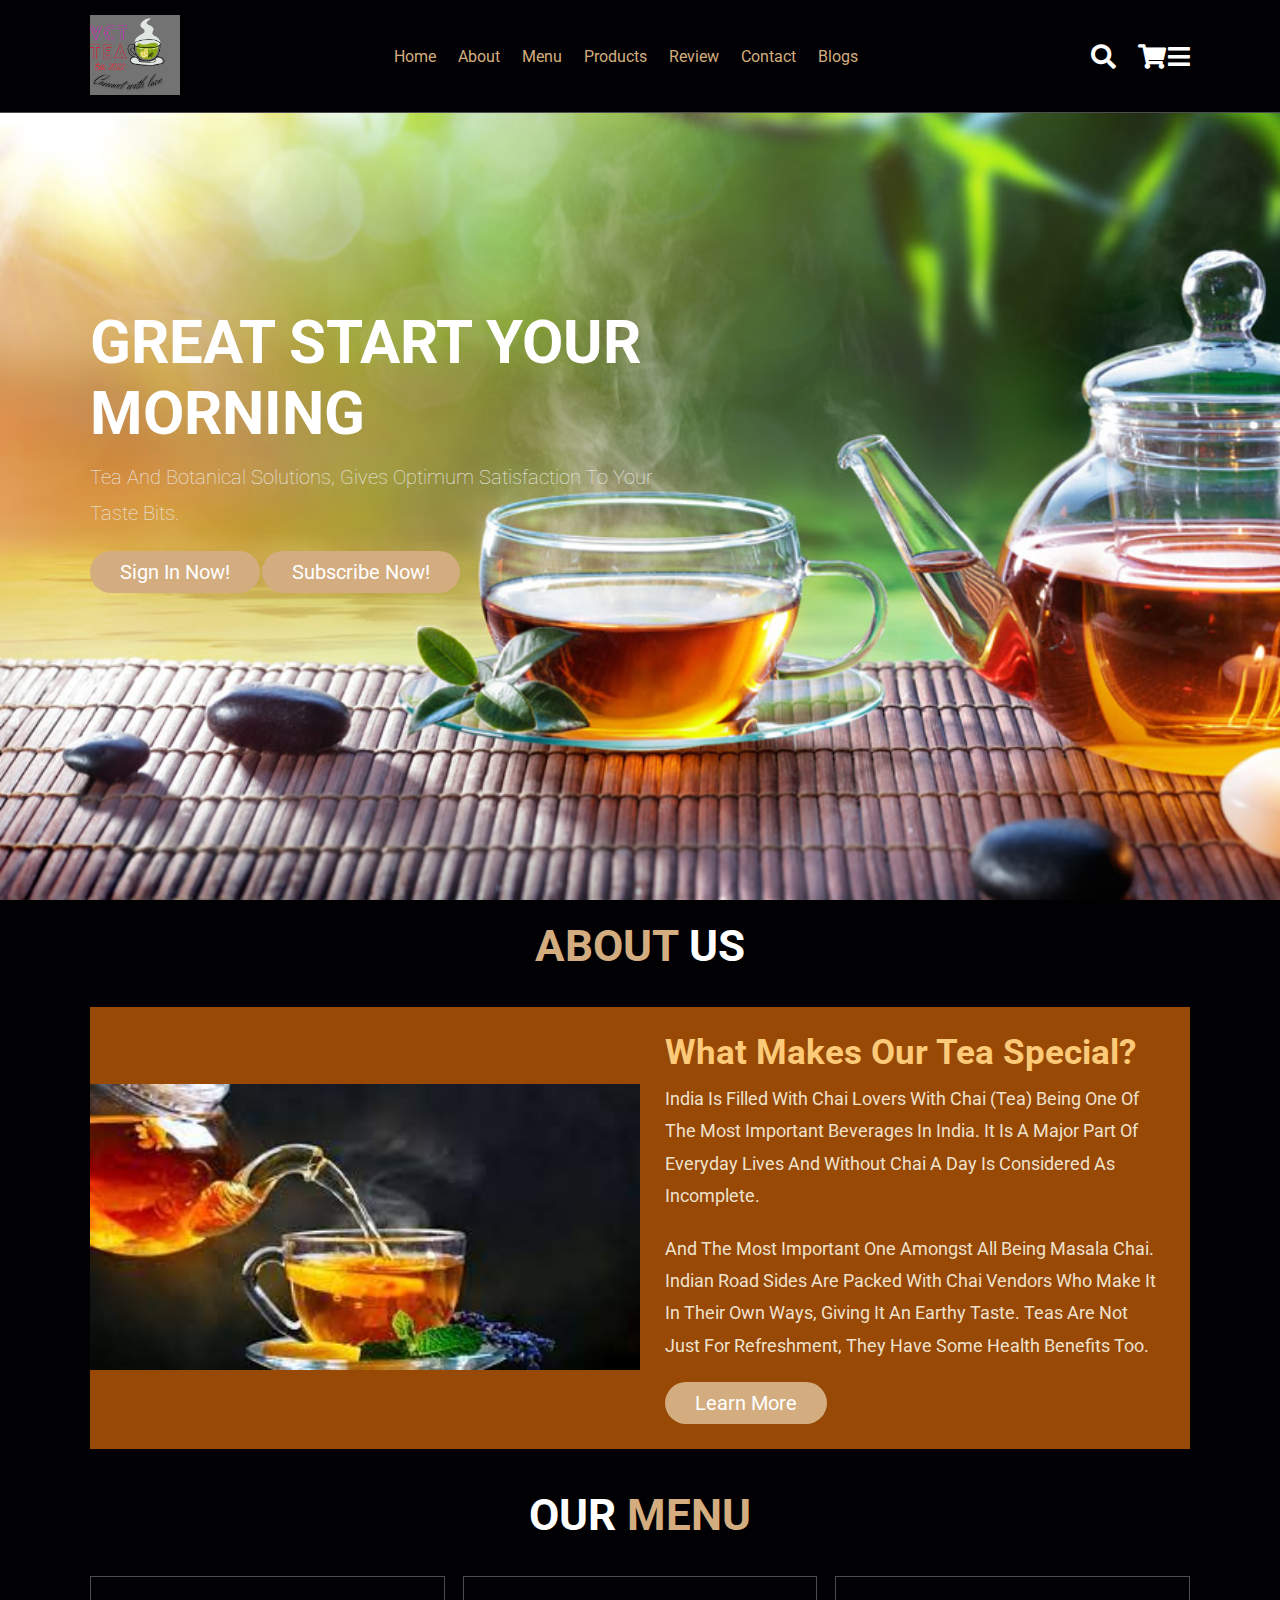
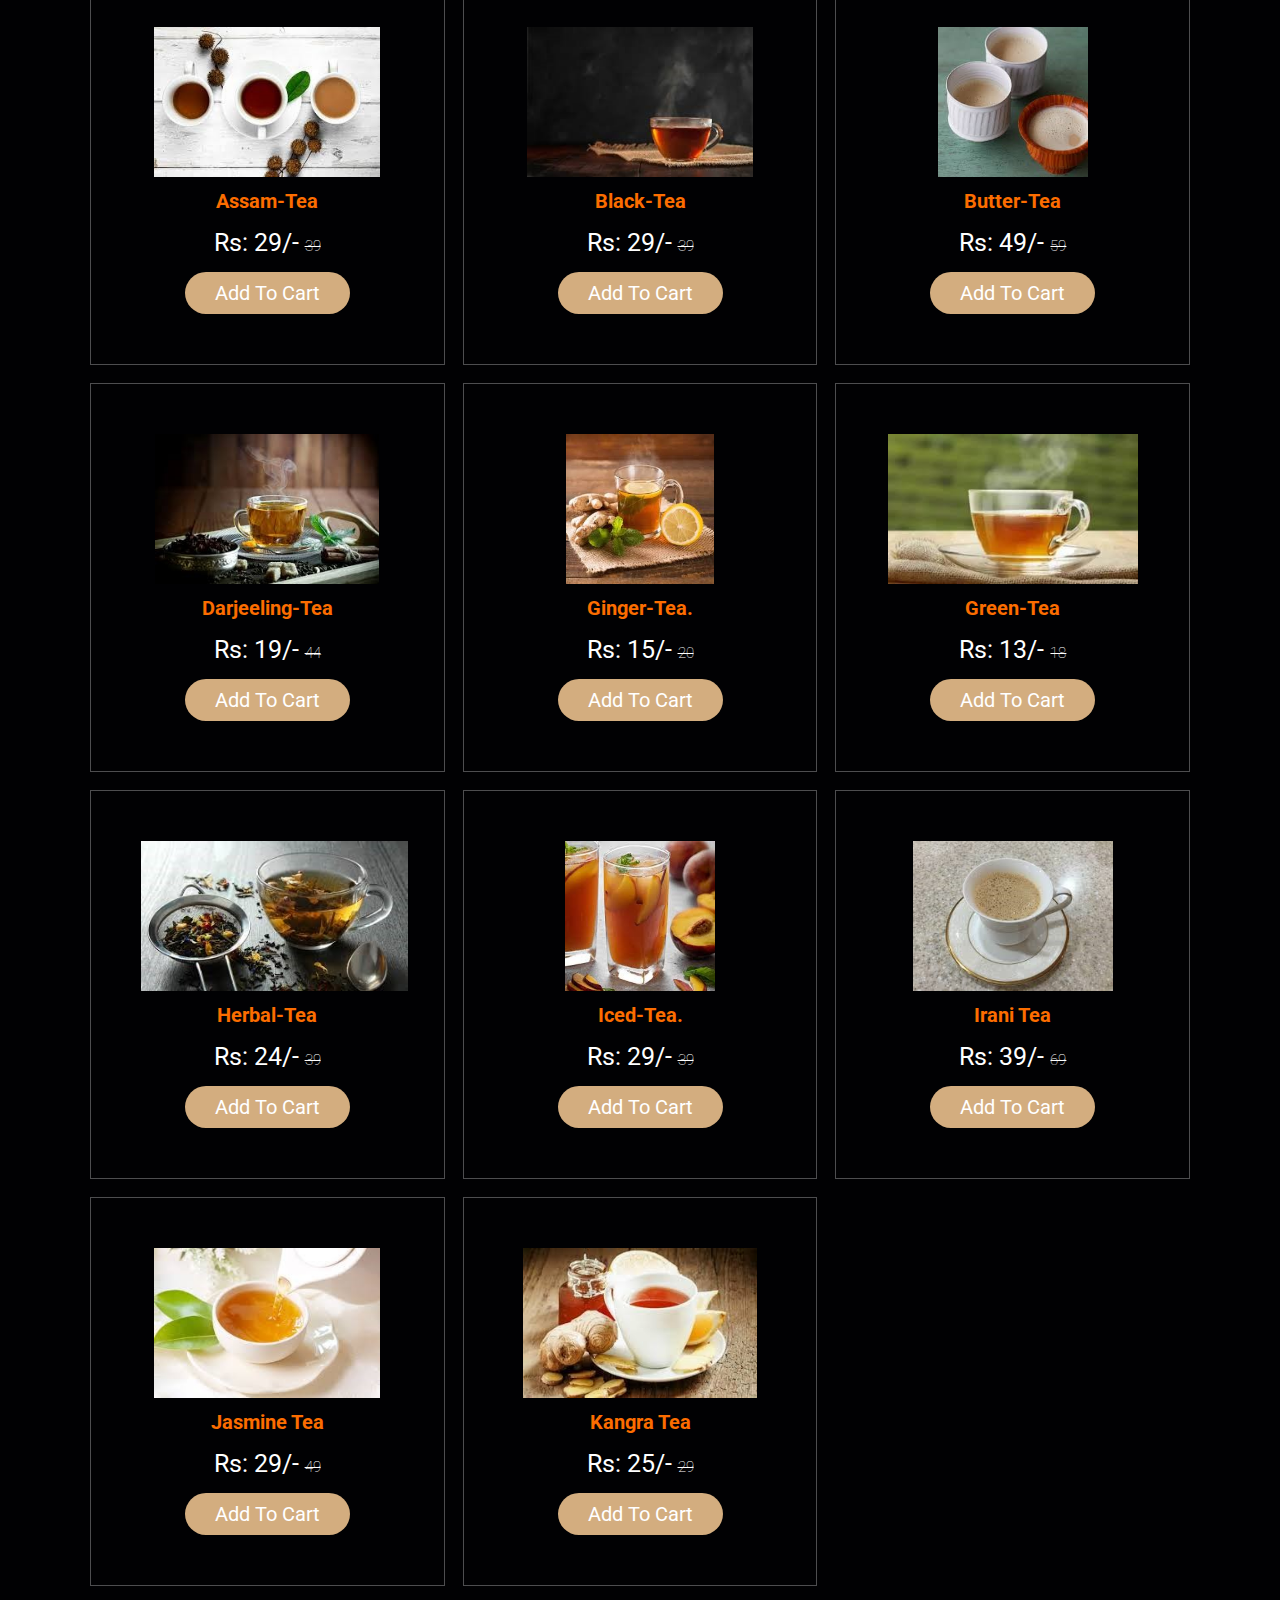
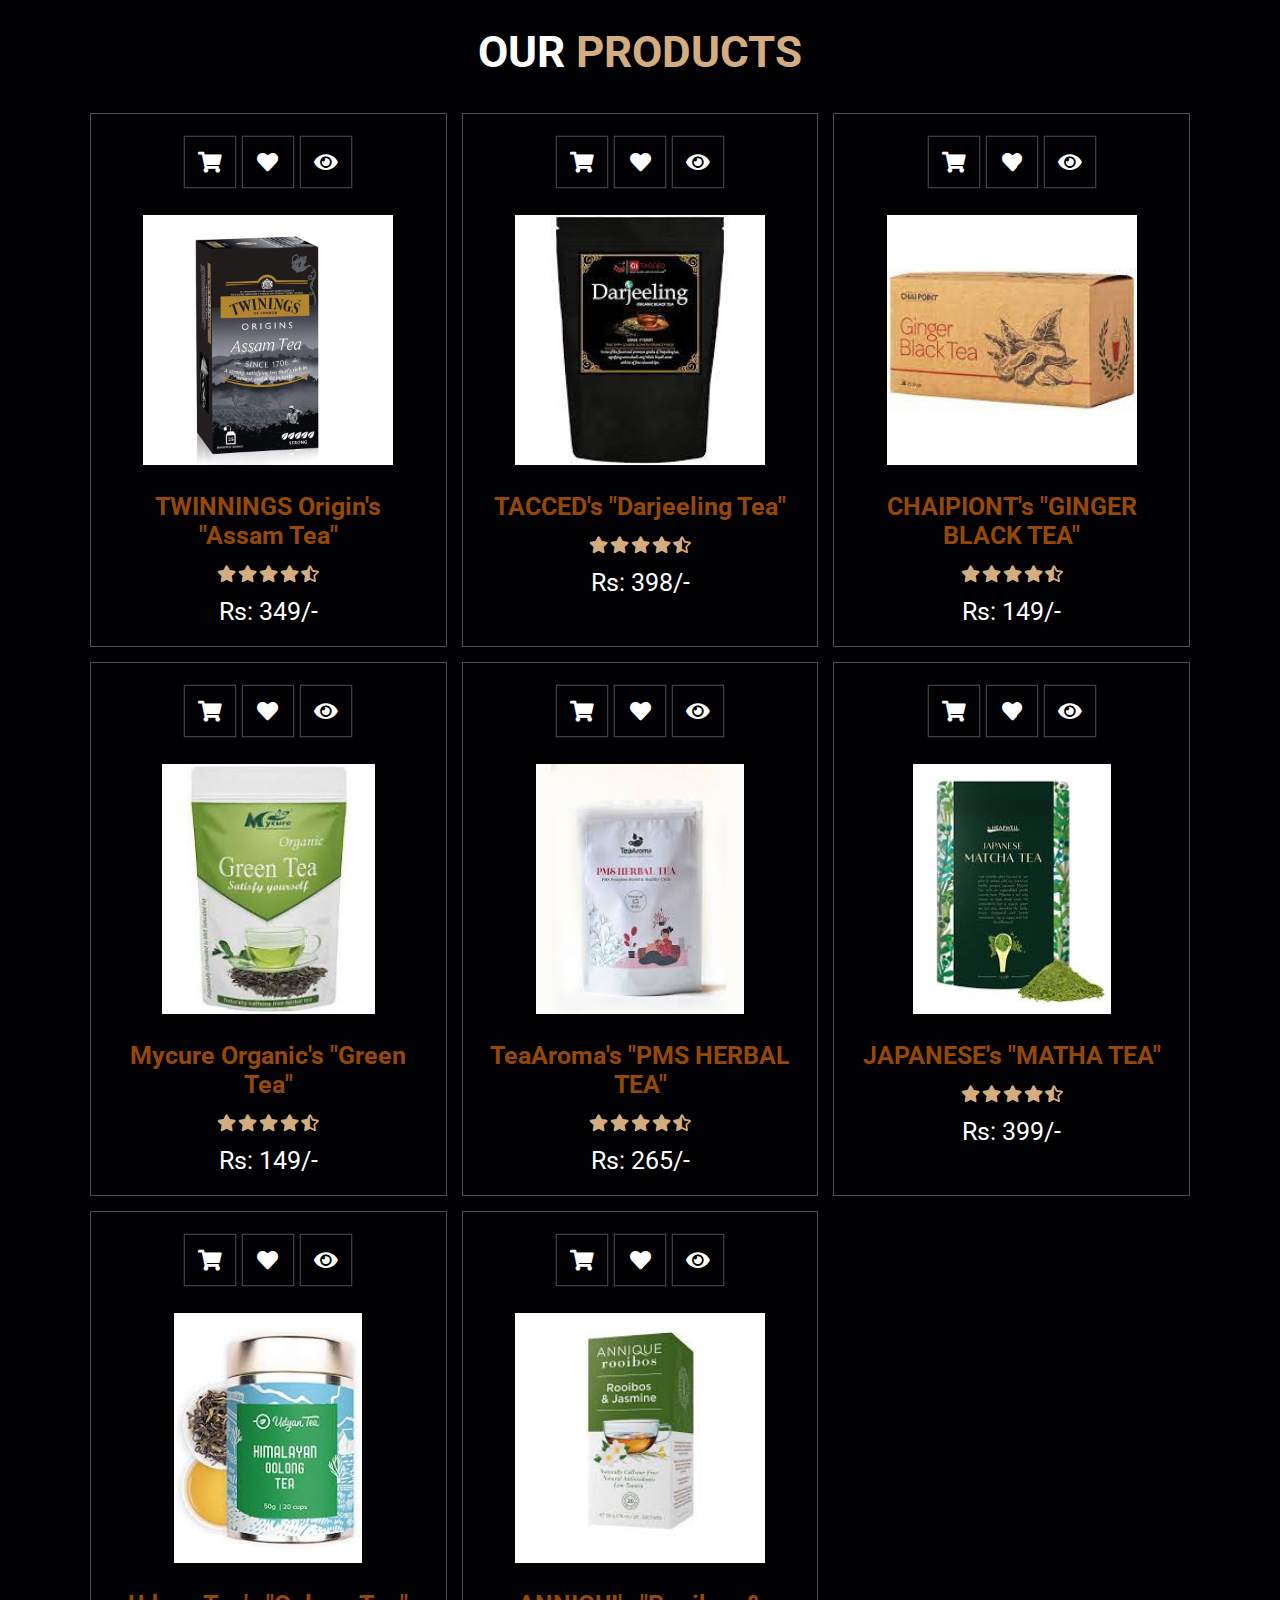
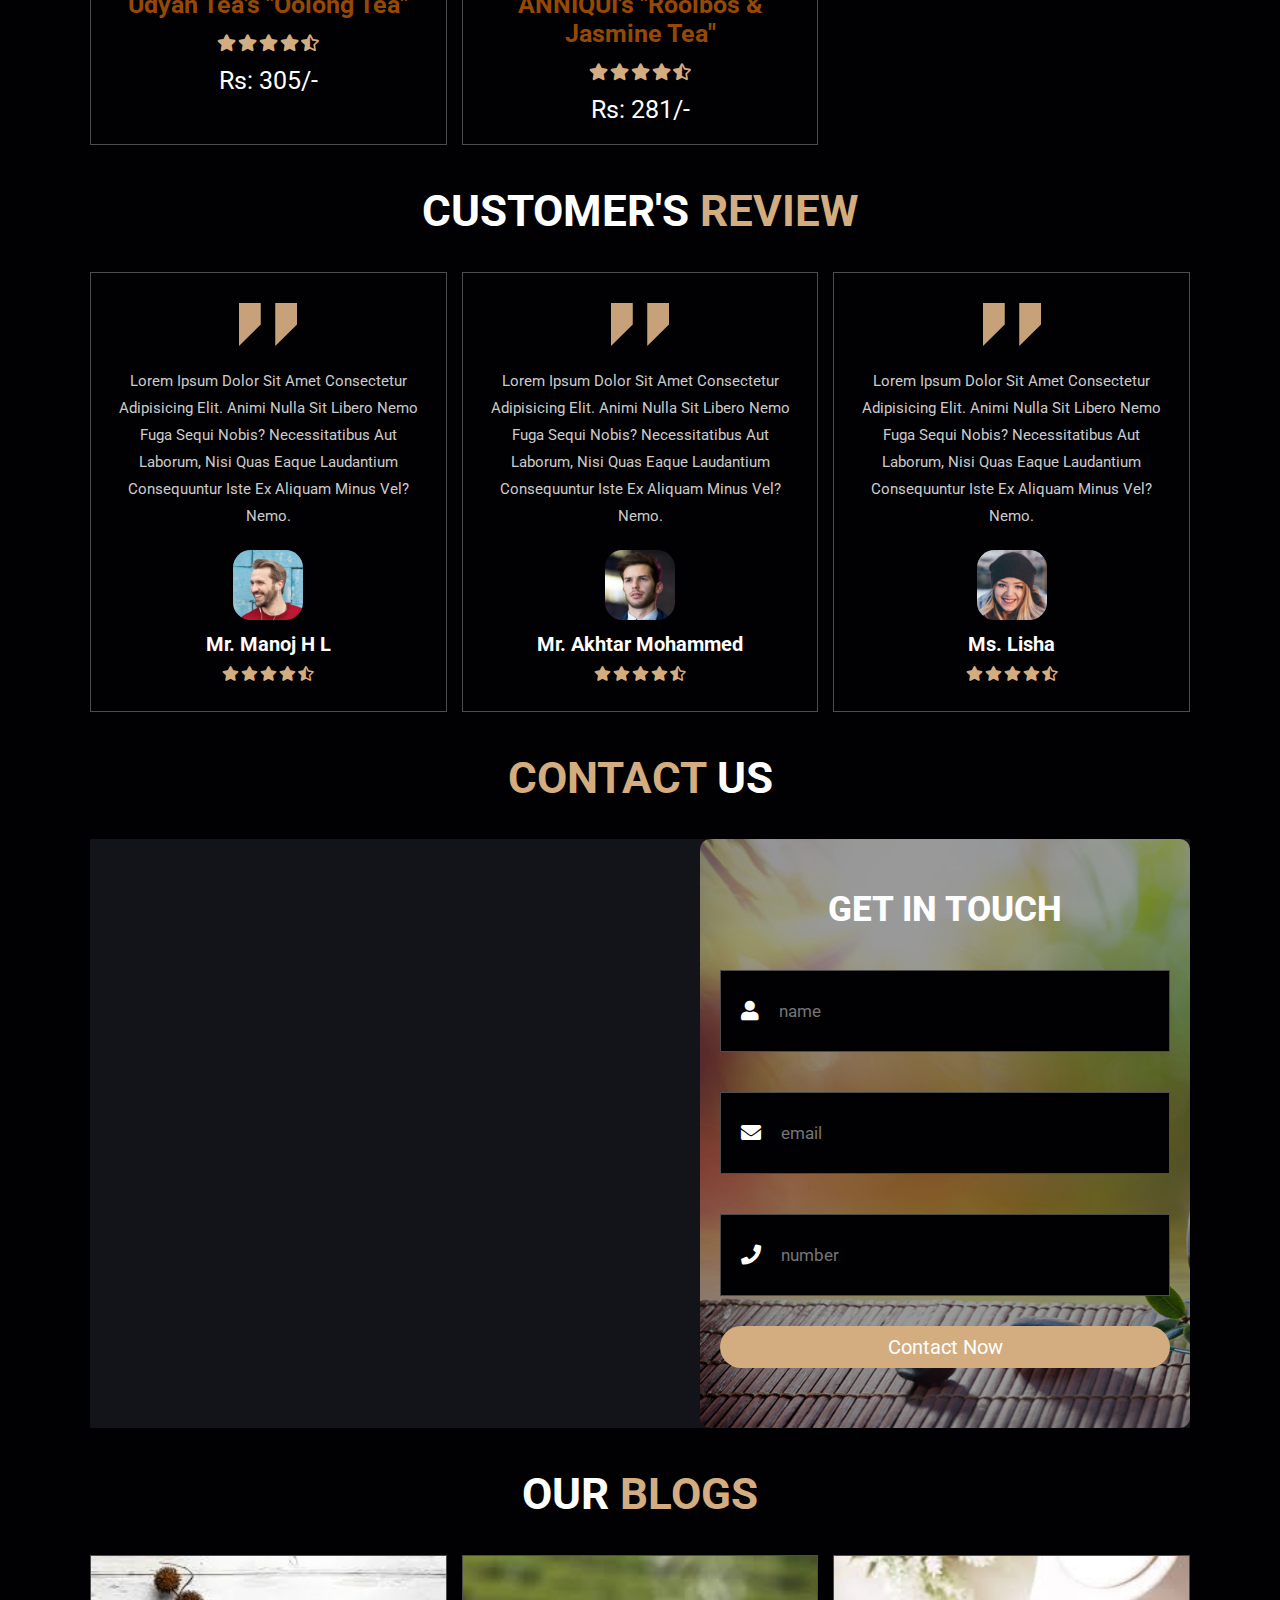
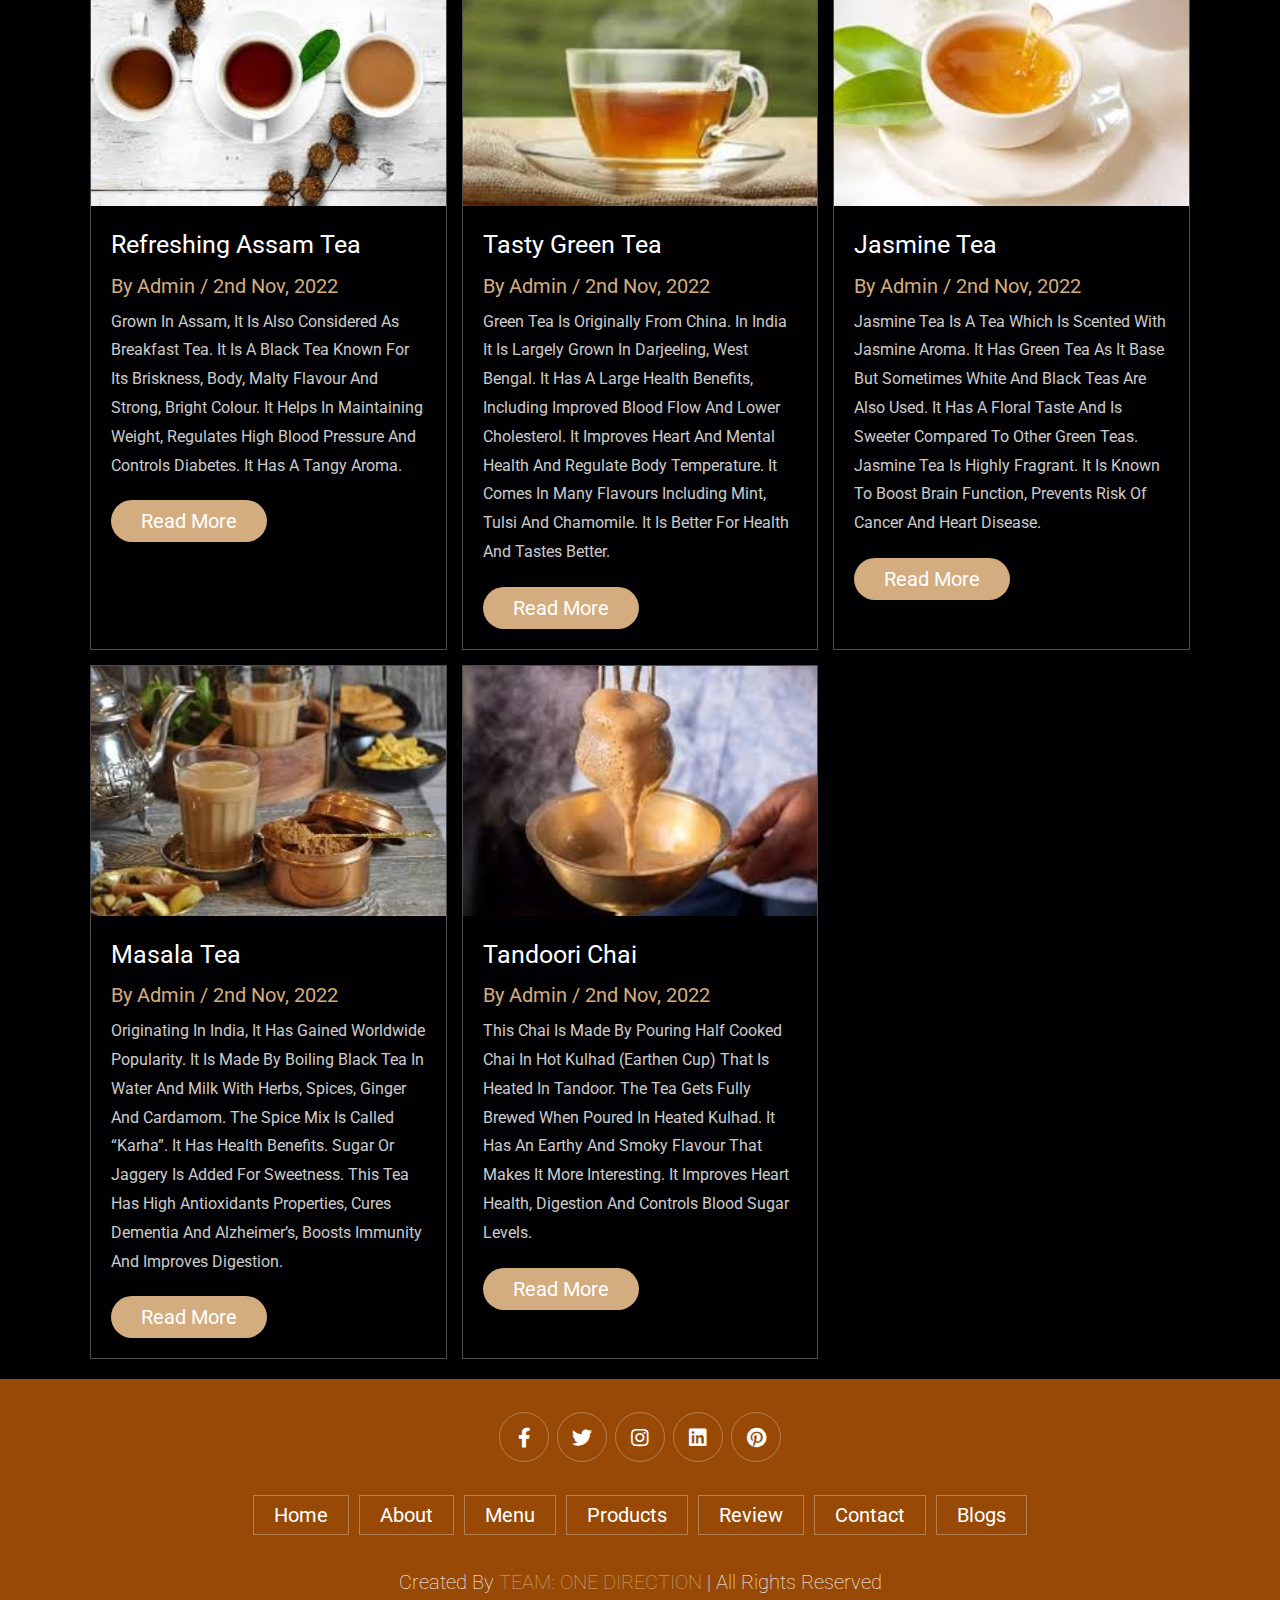
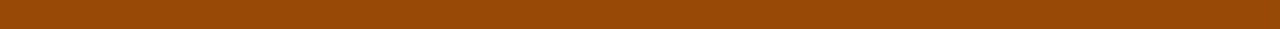
<file: index.html>
<!DOCTYPE html>
<html lang="en">
<head>
    <meta charset="UTF-8">
    <meta http-equiv="X-UA-Compatible" content="IE=edge">
    <meta name="viewport" content="width=device-width, initial-scale=1.0">
    <title>VCT Tea</title>

    <!-- font awesome cdn link  -->
    <link rel="stylesheet" href="https://cdnjs.cloudflare.com/ajax/libs/font-awesome/5.15.4/css/all.min.css">

    <!-- custom css file link  -->
    <link rel="stylesheet" href="style.css">

</head>
<body>
    
<!-- header section starts  -->

<header class="header">

    <a href="#" class="logo">
        <img src="images/logo.png" alt="">
    </a>

    <nav class="navbar">
        <a href="#home">home</a>
        <a href="#about">about</a>
        <a href="#menu">menu</a>
        <a href="#products">products</a>
        <a href="#review">review</a>
        <a href="#contact">contact</a>
        <a href="#blogs">blogs</a>
    </nav>

    <div class="icons">
        <div class="fas fa-search" id="search-btn"></div>
        <div class="fas fa-shopping-cart" id="cart-btn"></div>
        <div class="fas fa-bars" id="menu-btn"></div>
    </div>

    <div class="search-form">
        <input type="search" id="search-box" placeholder="search here...">
        <label for="search-box" class="fas fa-search"></label>
    </div>

    <div class="cart-items-container">
        <div class="cart-item">
            <span class="fas fa-times"></span>
            <img src="images/cart/assam tea product.jpg" alt="">
            <div class="content">
                <h3>Assam Tea</h3>
                <div class="price">Rs: 349/-</div>
            </div>
        </div>
        <div class="cart-item">
            <span class="fas fa-times"></span>
            <img src="images/cart/black tea.jpeg" alt="">
            <div class="content">
                <h3>Black Tea</h3>
                <div class="price">Rs: 215/-</div>
            </div>
        </div>
        <div class="cart-item">
            <span class="fas fa-times"></span>
            <img src="images/cart/darjeeling tea product.jpeg" alt="">
            <div class="content">
                <h3>Darjeeling Tea</h3>
                <div class="price">Rs: 389/-</div>
            </div>
        </div>
        <div class="cart-item">
            <span class="fas fa-times"></span>
            <img src="images/cart/green tea product.jpeg" alt="">
            <div class="content">
                <h3>Green Tea</h3>
                <div class="price">Rs: 149/-</div>
            </div>
        </div>
        <a href="#" class="btn">checkout now</a>
    </div>

</header>

<!-- header section ends -->

<!-- home section starts  -->

<section class="home" id="home">

    <div class="content">
        <h3>great start your morning</h3>
        <p>Tea and botanical solutions, gives optimum satisfaction to your taste bits.</p>
        <a href="login.html" class="btn">sign in now!</a>
        <a href="subscribe.html" class="btn">subscribe now!</a>
    </div>

</section>

<!-- home section ends -->

<!-- about section starts  -->

<section class="about" id="about">

    <h1 class="heading"> <span>about</span> us </h1>

    <div class="row">

        <div class="image">
            <img src="images/about.jpeg" alt="">
        </div>

        <div class="content">
            <h3>what makes our tea special?</h3>
            <p>India is filled with Chai lovers with Chai (tea) being one of the most important beverages in India. It is a major part of everyday lives and without chai a day is considered as incomplete.</p>
            <p>And the most important one amongst all being Masala Chai. Indian road sides are packed with Chai vendors who make it in their own ways, giving it an earthy taste. Teas are not just for refreshment, they have some health benefits too.</p>
            <a href="#" class="btn">learn more</a>
        </div>

    </div>

</section>

<!-- about section ends -->

<!-- menu section starts  -->

<section class="menu" id="menu">

    <h1 class="heading"> our <span>menu</span> </h1>

    <div class="box-container">

        <div class="box">
            <img src="images/menu/Assam-tea.jpg" alt="">
            <h3>Assam-tea</h3>
            <div class="price">Rs: 29/- <span>39</span></div>
            <a href="#" class="btn">add to cart</a>
        </div>

        <div class="box">
            <img src="images/menu/Black-tea.jpg" alt="">
            <h3>Black-tea</h3>
            <div class="price">Rs: 29/- <span>39</span></div>
            <a href="#" class="btn">add to cart</a>
        </div>

        <div class="box">
            <img src="images/menu/Butter-tea.jpg" alt="">
            <h3>Butter-tea</h3>
            <div class="price">Rs: 49/- <span>59</span></div>
            <a href="#" class="btn">add to cart</a>
        </div>

        <div class="box">
            <img src="images/menu/Darjeeling-tea.jpg" alt="">
            <h3>Darjeeling-tea</h3>
            <div class="price">Rs: 19/- <span>44</span></div>
            <a href="#" class="btn">add to cart</a>
        </div>

        <div class="box">
            <img src="images/menu/Ginger-tea.jpg" alt="">
            <h3>Ginger-tea.</h3>
            <div class="price">Rs: 15/- <span>20</span></div>
            <a href="#" class="btn">add to cart</a>
        </div>

        <div class="box">
            <img src="images/menu/Green-tea.jpg" alt="">
            <h3>Green-tea</h3>
            <div class="price">Rs: 13/- <span>18</span></div>
            <a href="#" class="btn">add to cart</a>
        </div>

        <div class="box">
            <img src="images/menu/Herbal-tea.jpg" alt="">
            <h3>Herbal-tea</h3>
            <div class="price">Rs: 24/- <span>39</span></div>
            <a href="#" class="btn">add to cart</a>
        </div>

        <div class="box">
            <img src="images/menu/Iced-tea.jpg" alt="">
            <h3>Iced-tea.</h3>
            <div class="price">Rs: 29/- <span>39</span></div>
            <a href="#" class="btn">add to cart</a>
        </div>

        <div class="box">
            <img src="images/menu/Irani-chai.jpg" alt="">
            <h3>Irani Tea</h3>
            <div class="price">Rs: 39/- <span>69</span></div>
            <a href="#" class="btn">add to cart</a>
        </div>

        <div class="box">
            <img src="images/menu/Jasmine-tea.jpg" alt="">
            <h3>Jasmine Tea</h3>
            <div class="price">Rs: 29/- <span>49</span></div>
            <a href="#" class="btn">add to cart</a>
        </div>

        <div class="box">
            <img src="images/menu/Kangra-tea.jpg" alt="">
            <h3>Kangra Tea</h3>
            <div class="price">Rs: 25/- <span>29</span></div>
            <a href="#" class="btn">add to cart</a>
        </div>

    </div>

</section>

<!-- menu section ends -->

<section class="products" id="products">

    <h1 class="heading"> our <span>products</span> </h1>

    <div class="box-container">

        <div class="box">
            <div class="icons">
                <a href="#" class="fas fa-shopping-cart"></a>
                <a href="#" class="fas fa-heart"></a>
                <a href="#" class="fas fa-eye"></a>
            </div>
            <div class="image">
                <img src="images/product/assam tea product.jpg" alt="">
            </div>
            <div class="content">
                <h3>TWINNINGS Origin's     "Assam Tea"</h3>
                <div class="stars">
                    <i class="fas fa-star"></i>
                    <i class="fas fa-star"></i>
                    <i class="fas fa-star"></i>
                    <i class="fas fa-star"></i>
                    <i class="fas fa-star-half-alt"></i>
                </div>
                <div class="price">Rs: 349/- <span></span></div>
            </div>
        </div>

        <div class="box">
            <div class="icons">
                <a href="#" class="fas fa-shopping-cart"></a>
                <a href="#" class="fas fa-heart"></a>
                <a href="#" class="fas fa-eye"></a>
            </div>
            <div class="image">
                <img src="images/product/darjeeling tea product.jpeg" alt="">
            </div>
            <div class="content">
                <h3>TACCED's "Darjeeling Tea"</h3>
                <div class="stars">
                    <i class="fas fa-star"></i>
                    <i class="fas fa-star"></i>
                    <i class="fas fa-star"></i>
                    <i class="fas fa-star"></i>
                    <i class="fas fa-star-half-alt"></i>
                </div>
                <div class="price">Rs: 398/- <span></span></div>
            </div>
        </div>

        <div class="box">
            <div class="icons">
                <a href="#" class="fas fa-shopping-cart"></a>
                <a href="#" class="fas fa-heart"></a>
                <a href="#" class="fas fa-eye"></a>
            </div>
            <div class="image">
                <img src="images/product/ginger tea product.jpeg" alt="">
            </div>
            <div class="content">
                <h3>CHAIPIONT's "GINGER BLACK TEA"</h3>
                <div class="stars">
                    <i class="fas fa-star"></i>
                    <i class="fas fa-star"></i>
                    <i class="fas fa-star"></i>
                    <i class="fas fa-star"></i>
                    <i class="fas fa-star-half-alt"></i>
                </div>
                <div class="price">Rs: 149/- <span></span></div>
            </div>
        </div>

        <div class="box">
            <div class="icons">
                <a href="#" class="fas fa-shopping-cart"></a>
                <a href="#" class="fas fa-heart"></a>
                <a href="#" class="fas fa-eye"></a>
            </div>
            <div class="image">
                <img src="images/product/green tea product.jpeg" alt="">
            </div>
            <div class="content">
                <h3>Mycure Organic's "Green Tea"</h3>
                <div class="stars">
                    <i class="fas fa-star"></i>
                    <i class="fas fa-star"></i>
                    <i class="fas fa-star"></i>
                    <i class="fas fa-star"></i>
                    <i class="fas fa-star-half-alt"></i>
                </div>
                <div class="price">Rs: 149/- <span></span></div>
            </div>
        </div>

        <div class="box">
            <div class="icons">
                <a href="#" class="fas fa-shopping-cart"></a>
                <a href="#" class="fas fa-heart"></a>
                <a href="#" class="fas fa-eye"></a>
            </div>
            <div class="image">
                <img src="images/product/herbal tea product.jpeg" alt="">
            </div>
            <div class="content">
                <h3>TeaAroma's "PMS HERBAL TEA"</h3>
                <div class="stars">
                    <i class="fas fa-star"></i>
                    <i class="fas fa-star"></i>
                    <i class="fas fa-star"></i>
                    <i class="fas fa-star"></i>
                    <i class="fas fa-star-half-alt"></i>
                </div>
                <div class="price">Rs: 265/-<span></span></div>
            </div>
        </div>

        <div class="box">
            <div class="icons">
                <a href="#" class="fas fa-shopping-cart"></a>
                <a href="#" class="fas fa-heart"></a>
                <a href="#" class="fas fa-eye"></a>
            </div>
            <div class="image">
                <img src="images/product/matcha tea product.jpeg" alt="">
            </div>
            <div class="content">
                <h3>JAPANESE's "MATHA TEA"</h3>
                <div class="stars">
                    <i class="fas fa-star"></i>
                    <i class="fas fa-star"></i>
                    <i class="fas fa-star"></i>
                    <i class="fas fa-star"></i>
                    <i class="fas fa-star-half-alt"></i>
                </div>
                <div class="price">Rs: 399/- <span></span></div>
            </div>
        </div>

        <div class="box">
            <div class="icons">
                <a href="#" class="fas fa-shopping-cart"></a>
                <a href="#" class="fas fa-heart"></a>
                <a href="#" class="fas fa-eye"></a>
            </div>
            <div class="image">
                <img src="images/product/oolong tea product.jpeg" alt="">
            </div>
            <div class="content">
                <h3>Udyan Tea's "Oolong Tea"</h3>
                <div class="stars">
                    <i class="fas fa-star"></i>
                    <i class="fas fa-star"></i>
                    <i class="fas fa-star"></i>
                    <i class="fas fa-star"></i>
                    <i class="fas fa-star-half-alt"></i>
                </div>
                <div class="price">Rs: 305/- <span></span></div>
            </div>
        </div>

        <div class="box">
            <div class="icons">
                <a href="#" class="fas fa-shopping-cart"></a>
                <a href="#" class="fas fa-heart"></a>
                <a href="#" class="fas fa-eye"></a>
            </div>
            <div class="image">
                <img src="images/product/rooibos tea product.jpeg" alt="">
            </div>
            <div class="content">
                <h3>ANNIQUI's "Rooibos & Jasmine Tea"</h3>
                <div class="stars">
                    <i class="fas fa-star"></i>
                    <i class="fas fa-star"></i>
                    <i class="fas fa-star"></i>
                    <i class="fas fa-star"></i>
                    <i class="fas fa-star-half-alt"></i>
                </div>
                <div class="price">Rs: 281/- <span></span></div>
            </div>
        </div>

    </div>

</section>

<!-- review section starts  -->

<section class="review" id="review">

    <h1 class="heading"> customer's <span>review</span> </h1>

    <div class="box-container">

        <div class="box">
            <img src="images/quote-img.png" alt="" class="quote">
            <p>Lorem ipsum dolor sit amet consectetur adipisicing elit. Animi nulla sit libero nemo fuga sequi nobis? Necessitatibus aut laborum, nisi quas eaque laudantium consequuntur iste ex aliquam minus vel? Nemo.</p>
            <img src="images/pic/pic-1.png" class="user" alt="">
            <h3>Mr. Manoj H L</h3>
            <div class="stars">
                <i class="fas fa-star"></i>
                <i class="fas fa-star"></i>
                <i class="fas fa-star"></i>
                <i class="fas fa-star"></i>
                <i class="fas fa-star-half-alt"></i>
            </div>
        </div>

        <div class="box">
            <img src="images/quote-img.png" alt="" class="quote">
            <p>Lorem ipsum dolor sit amet consectetur adipisicing elit. Animi nulla sit libero nemo fuga sequi nobis? Necessitatibus aut laborum, nisi quas eaque laudantium consequuntur iste ex aliquam minus vel? Nemo.</p>
            <img src="images/pic/pic-3.png" class="user" alt="">
            <h3>Mr. Akhtar Mohammed</h3>
            <div class="stars">
                <i class="fas fa-star"></i>
                <i class="fas fa-star"></i>
                <i class="fas fa-star"></i>
                <i class="fas fa-star"></i>
                <i class="fas fa-star-half-alt"></i>
            </div>
        </div>
        
        <div class="box">
            <img src="images/quote-img.png" alt="" class="quote">
            <p>Lorem ipsum dolor sit amet consectetur adipisicing elit. Animi nulla sit libero nemo fuga sequi nobis? Necessitatibus aut laborum, nisi quas eaque laudantium consequuntur iste ex aliquam minus vel? Nemo.</p>
            <img src="images/pic/pic-2.png" class="user" alt="">
            <h3>Ms. Lisha</h3>
            <div class="stars">
                <i class="fas fa-star"></i>
                <i class="fas fa-star"></i>
                <i class="fas fa-star"></i>
                <i class="fas fa-star"></i>
                <i class="fas fa-star-half-alt"></i>
            </div>
        </div>

    </div>

</section>

<!-- review section ends -->

<!-- contact section starts  -->

<section class="contact" id="contact">

    <h1 class="heading"> <span>contact</span> us </h1>

    <div class="row">

        <iframe src="https://www.google.com/maps/embed?pb=!1m18!1m12!1m3!1d7796.867652426112!2d76.62100624243367!3d12.28654478315047!2m3!1f0!2f0!3f0!3m2!1i1024!2i768!4f13.1!3m3!1m2!1s0x3baf654c66ee9b43%3A0x67e4b6fc68fc23ca!2sMysore%20Mylari%20Family%20Restaurant%20Pure%20Veg!5e0!3m2!1sen!2sin!4v1667766025712!5m2!1sen!2sin" width="600" height="450" style="border:0;" allowfullscreen="" loading="lazy" referrerpolicy="no-referrer-when-downgrade"></iframe>

        <form action="">
            <h3>get in touch</h3>
            <div class="inputBox">
                <span class="fas fa-user"></span>
                <input type="text" placeholder="name">
            </div>
            <div class="inputBox">
                <span class="fas fa-envelope"></span>
                <input type="email" placeholder="email">
            </div>
            <div class="inputBox">
                <span class="fas fa-phone"></span>
                <input type="number" placeholder="number">
            </div>
            <input type="submit" value="contact now" class="btn">
        </form>

    </div>

</section>

<!-- contact section ends -->

<!-- blogs section starts  -->

<section class="blogs" id="blogs">

    <h1 class="heading"> our <span>blogs</span> </h1>

    <div class="box-container">

        <div class="box">
            <div class="image">
                <img src="images/blog/Assam-tea.jpg" alt="">
            </div>
            <div class="content">
                <a href="#" class="title">Refreshing Assam Tea</a>
                <span>by admin / 2nd nov, 2022</span>
                <p>Grown in Assam, it is also considered as breakfast tea. It is a black tea known for its briskness, body, malty flavour and strong, bright colour. It helps in maintaining weight, regulates high blood pressure and controls diabetes. It has a tangy aroma.</p>
                <a href="#" class="btn">read more</a>
            </div>
        </div>

        <div class="box">
            <div class="image">
                <img src="images/blog/Green-tea.jpg" alt="">
            </div>
            <div class="content">
                <a href="#" class="title">Tasty Green Tea</a>
                <span>by admin / 2nd nov, 2022</span>
                <p>Green tea is originally from China. In India it is largely grown in Darjeeling, West Bengal. It has a large health benefits, including improved blood flow and lower cholesterol. It improves heart and mental health and regulate body temperature. It comes in many flavours including Mint, Tulsi and Chamomile. It is better for health and tastes better.</p>
                <a href="#" class="btn">read more</a>
            </div>
        </div>

        <div class="box">
            <div class="image">
                <img src="images/blog/Jasmine-tea.jpg" alt="">
            </div>
            <div class="content">
                <a href="#" class="title">Jasmine Tea</a>
                <span>by admin / 2nd nov, 2022</span>
                <p>Jasmine tea is a tea which is scented with Jasmine aroma. It has green tea as it base but sometimes white and black teas are also used. It has a floral taste and is sweeter compared to other green teas. Jasmine tea is highly fragrant. It is known to boost brain function, prevents risk of cancer and heart disease.</p>
                <a href="#" class="btn">read more</a>
            </div>
        </div>

        <div class="box">
            <div class="image">
                <img src="images/blog/Masala-tea.jpg" alt="">
            </div>
            <div class="content">
                <a href="#" class="title">Masala Tea</a>
                <span>by admin / 2nd nov, 2022</span>
                <p>Originating in India, it has gained worldwide popularity. It is made by boiling black tea in water and milk with herbs, spices, Ginger and cardamom. The spice mix is called “karha”. It has health benefits. Sugar or jaggery is added for sweetness. This tea has high antioxidants properties, cures dementia and Alzheimer’s, boosts immunity and improves digestion.</p>
                <a href="#" class="btn">read more</a>
            </div>
        </div>
        <div class="box">
            <div class="image">
                <img src="images/blog/Tandoori-Chai.jpg" alt="">
            </div>
            <div class="content">
                <a href="#" class="title">Tandoori chai</a>
                <span>by admin / 2nd nov, 2022</span>
                <p>This Chai is made by pouring half cooked Chai in hot Kulhad (earthen cup) that is heated in Tandoor. The tea gets fully brewed when poured in heated Kulhad. It has an earthy and smoky flavour that makes it more interesting. It improves heart health, digestion and controls blood sugar levels.</p>
                <a href="#" class="btn">read more</a>
            </div>
        </div>
    </div>

</section>

<!-- blogs section ends -->

<!-- footer section starts  -->

<section class="footer">

    <div class="share">
        <a href="#" class="fab fa-facebook-f"></a>
        <a href="#" class="fab fa-twitter"></a>
        <a href="#" class="fab fa-instagram"></a>
        <a href="#" class="fab fa-linkedin"></a>
        <a href="#" class="fab fa-pinterest"></a>
    </div>

    <div class="links">
        <a href="#">home</a>
        <a href="#">about</a>
        <a href="#">menu</a>
        <a href="#">products</a>
        <a href="#">review</a>
        <a href="#">contact</a>
        <a href="#">blogs</a>
    </div>

    <div class="credit">created by <span>TEAM: ONE DIRECTION</span> | all rights reserved</div>

</section>

<!-- footer section ends -->

<!-- custom js file link  -->
<script src="script.js"></script>

</body>
</html>
</file>
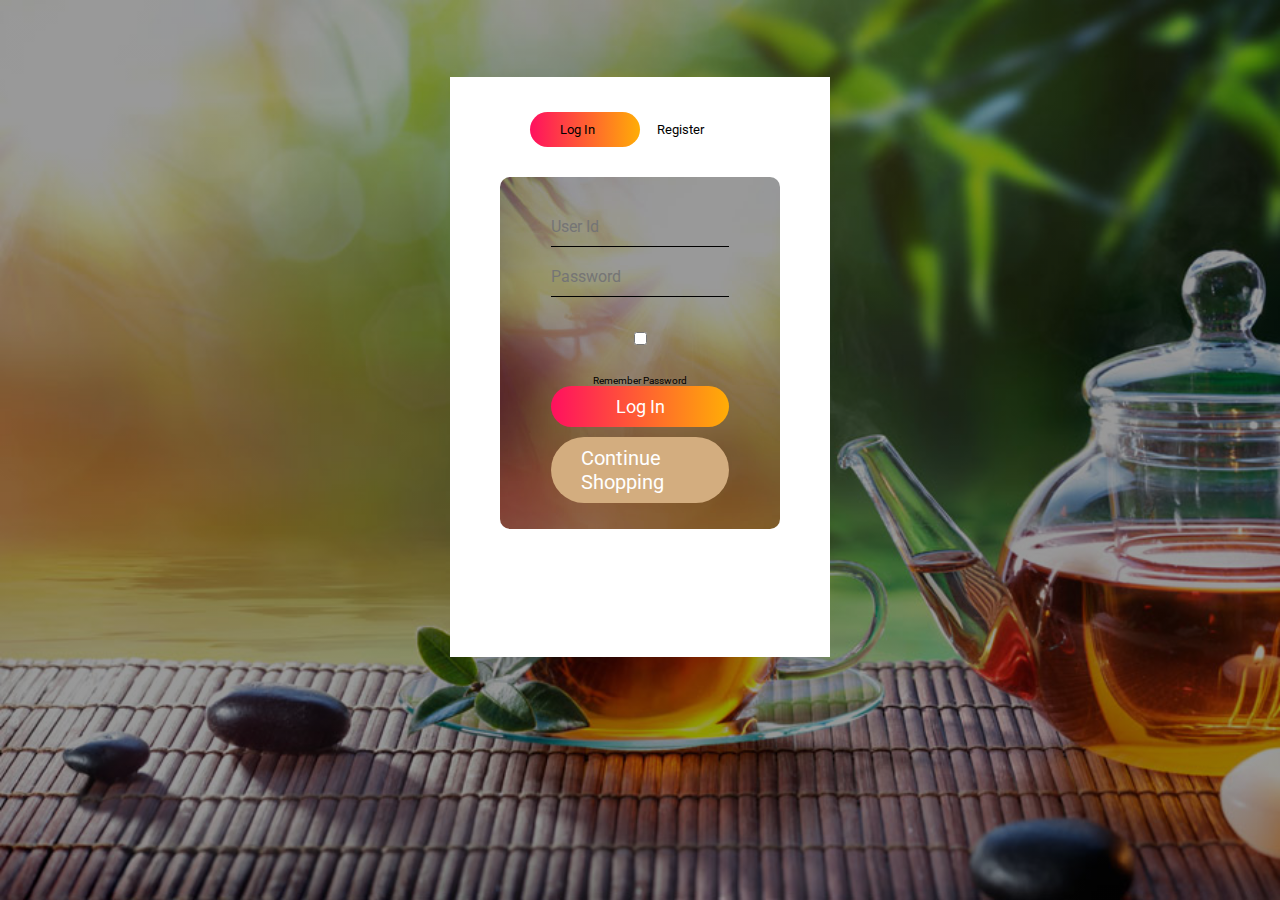
<file: login.html>
<!DOCTYPE html>
<html lang="en">
<head>
    <meta charset="UTF-8">
    <meta http-equiv="X-UA-Compatible" content="IE=edge">
    <meta name="viewport" content="width=device-width, initial-scale=1.0">
    <title>Document</title>

     <!-- font awesome cdn link  -->
     <link rel="stylesheet" href="https://cdnjs.cloudflare.com/ajax/libs/font-awesome/5.15.4/css/all.min.css">

     <!-- custom css file link  -->
     <link rel="stylesheet" href="style.css">
</head>
<body>
    <div class="hero">
        <div class="form-box">
            <div class="button-box">
                <div id="btn"></div>
                <button type="button" class="toggle-btn" onclick="login()">Log In</button>
                <button type="button" class="toggle-btn" onclick="register()">Register</button>
            </div>
            <form id="login" class="input-group">
                <input type="text" class="input-field" placeholder="User Id"required>
                <input type="text" class="input-field" placeholder="Password"required>
                <input type="checkbox" class="check-box"><span>Remember Password</span>
                <button type="submit" class="submit-btn">Log In</button>
                <div>
                    <a href="index.html" class="btn">continue shopping</a>
                </div>
            </form>
            <form id="register" class="input-group">
                <input type="text" class="input-field" placeholder="User Id"required>
                <input type="text" class="input-field" placeholder="Email Id"required>
                <input type="text" class="input-field" placeholder="Password"required>
                <input type="checkbox" class="check-box"><span>I Agree to Terms and Conditions</span>
                <button type="submit" class="submit-btn">Register</button>
                <div>
                    <a href="index.html" class="btn">continue shopping</a>
                </div>
            </form>
            
        </div>
    </div>
    <script>
        var x = document.getElementById("login");
        var y = document.getElementById("register");
        var z = document.getElementById("btn");

        function register(){
            x.style.left = "-400px"
            y.style.left = "50px"
            z.style.left = "110px"

        }
        function login(){
            x.style.left = "50px"
            y.style.left = "550px"
            z.style.left = "0"

        }


    </script>
</body>
</html>
</file>
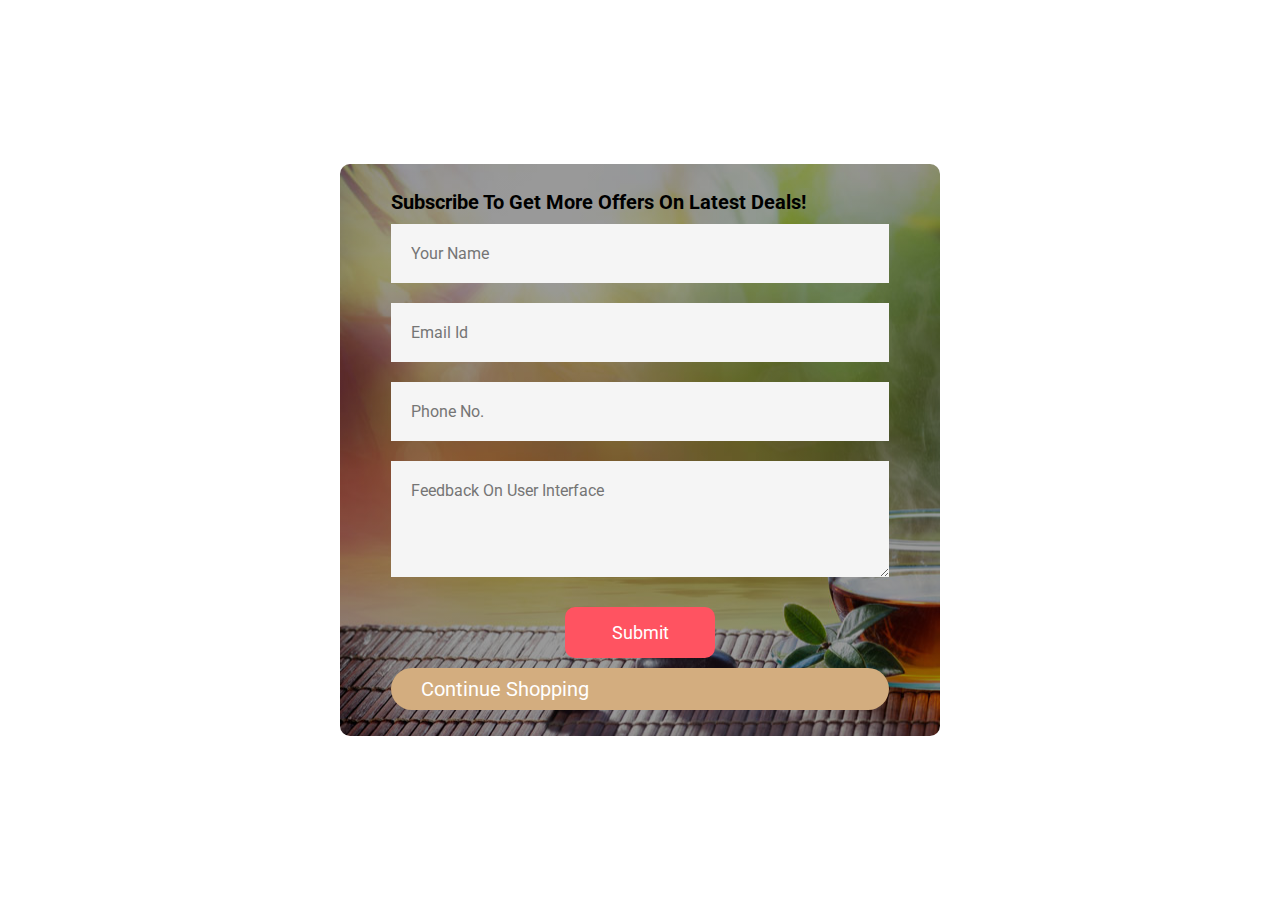
<file: subscribe.html>
<!DOCTYPE html>
<html lang="en">
<head>
    <meta charset="UTF-8">
    <meta http-equiv="X-UA-Compatible" content="IE=edge">
    <meta name="viewport" content="width=device-width, initial-scale=1.0">
    <title>VCT Tea/subscribe</title>

    <!-- font awesome cdn link  -->
    <link rel="stylesheet" href="https://cdnjs.cloudflare.com/ajax/libs/font-awesome/5.15.4/css/all.min.css">

     <!-- custom css file link  -->
     <link rel="stylesheet" href="style.css">

</head>
<body>
    <div class="container">
        <form onsubmit="sendEmail(); reset(); return false">
            <h1>subscribe to get more offers on latest deals!</h1>
            <input type="text" id="name" placeholder="Your name" required>
            <input type="email" id="email" placeholder="email Id" required>
            <input type="text" id="phone" placeholder="Phone no." required>
            <textarea id="message" rows="4" placeholder="feedback on user interface"></textarea>
            <button type="submit" href="">submit</button>
            <a href="index.html" class="btn">continue shopping</a>

        </form>
    </div>
    <script src="https://smtpjs.com/v3/smtp.js"></script>
    <script>
        function sendEmail(){
            Email.send({
Host : "smtp.gmail.com",
Username : "mallikreehan@gmail.com",
Password : "9342@Mrcom",
To : 'mallikreehanhd@gmail.com',
From : document.getElementbyId("email").value,
Subject : "subscribtion request",
Body : "Name: "+ document.getElementById("name").value +
"<br> Email: "+ document.getElementById("email").value +
"<br> phone no.: "+ document.getElementById("phone").value +
"<br> feedback: "+ document.getElementById("message").value 
}).then(
message => alert("you are now successfully subscribed to VCT Tea")
);

        }
    </script>
</body>
</html>
</file>
<file: style.css>
@import url('https://fonts.googleapis.com/css2?family=Roboto:wght@100;300;400;500;700&display=swap');

:root{
    --main-color:#d3ad7f;
    --black:#13131a;
    --bg:#010103;
    --border:.1rem solid rgba(255,255,255,.3);
    --dt: rgba(219, 106, 7, 0.69);

}

*{
    font-family: 'Roboto', sans-serif;
    margin:0; padding:0;
    box-sizing: border-box;
    outline: none; border:none;
    text-decoration: none;
    text-transform: capitalize;
    transition: .2s linear;
}

#login{
    left: 50px;
}

#register{
    left: 450px;
}
 
/*CSS for subscribe to email starts*/
form{
        background:linear-gradient(rgba(0,0,0,0.4),rgba(0,0,0,0.4)),url("images/home.pnj.jpg") no-repeat;
    display: flex;
    flex-direction: column;
    padding: 2vw 4vw;
    width: 90%;
    max-width: 600px;
    border-radius: 10px;
}
form h3{
    color: #555;
    font-weight: 800;
    margin-bottom: 20px;
}

form input, form textarea{
    border: 0;
    margin: 10px 0;
    padding: 20px;
    outline: none;
    background:#f5f5f5;
    font-size: 16px;
}

form button{
    padding: 15px;
    background-color: #ff5361;
    color: #fff;
    font-size: 18px;
    border: 0;
    outline: none;
    cursor: pointer;
    width:150px;
    margin: 20px auto 0;
    border-radius: 10px;
}
/* css subscribe to email ends*/

/* css login starts*/

.hero{
    height: 100%;
    width: 100%;
    background:linear-gradient(rgba(0,0,0,0.4),rgba(0,0,0,0.4)),url("images/home.pnj.jpg") no-repeat;
    background-position: center;
    background-size: cover;
    position: absolute;
}

.form-box{
    width: 380px;
    height: 580px;
    position: relative;
    margin: 6% auto;
    background: #fff;
    padding: auto;
    overflow: hidden;
}

.button-box{
    width: 220px;
    margin: 35px auto;
    position: relative;
    align-items: center;
    box-shadow:red;
    border-radius: 40px;
}

.toggle-btn{
    padding: 10px 30px;
    cursor: pointer;
    background: transparent;
    border: 0;
    outline: none;
    position: relative;
}

#btn{
    top: 0;
    left: 0;
    position: absolute;
    width: 110px;
    height: 100%;
    background: linear-gradient(to right,#ff105f,#ffad06);
    border-radius: 30px;
    transition: .5s;
}
.input-group{
    top: 100px;
    position: absolute;
    align-items: center;
    width: 280px;
    transition: .5s;
}

.input-field{
    width: 100%;
    padding: 10px 0;
    margin: 5px 0;
    border-left: 0;
    border-top: 0;
    border-right: 0;
    border-bottom: 1px solid black;
    outline: none;
    background: transparent;
}

.submit-btn{
    width: 100%;
    padding: 10px 30px;
    cursor: pointer;
    align-items: center;
    display: block;
    margin: auto;
    border: 0;
    outline: none;
    background: linear-gradient(to right,#ff105f,#ffad06);
    border-radius: 30px;
}

.check-box{
    margin: 30px 0;
}

.form-box .span{
    font-size: 12px;
    bottom: 10px;
    position:relative;

}
/* css login ends*/


/*css home page starts*/
html{
    font-size: 62.5%;
    overflow-x: hidden;
    scroll-padding-top: 9rem;
    scroll-behavior: smooth;
}

html::-webkit-scrollbar{
    width: .8rem;
}

html::-webkit-scrollbar-track{
    background:transparent;
}

html::-webkit-scrollbar-thumb{
    background: rgba(88, 2, 2, 0.416);
    border-radius: 5rem;
}

body{
    background: var(--bg);
}

section{
    padding:2rem 7%;
}

.heading{
    text-align: center;
    color:#fff;
    text-transform: uppercase;
    padding-bottom: 3.5rem;
    font-size: 4.4rem;
}

.heading span{
    color:var(--main-color);
    text-transform: uppercase;
}

.btn{
    margin-top: 1rem;
    display: inline-block;
    padding:.9rem 3rem;
    font-size: 2rem;
    color:#fff;
    background: var(--main-color);
    cursor: pointer;
    border-radius: 40px;
}

.btn:hover{
    letter-spacing: .2rem;
}

.header{
    background: var(--bg);
    display: flex;
    align-items: center;
    justify-content: space-between;
    padding:1.5rem 7%;
    border-bottom: var(--border);
    position: fixed;
    top:0; left: 0; right: 0;
    z-index: 1000;
}

.header .logo img{
    height: 8rem;
}

.header .navbar a{
    margin:0 1rem;
    font-size: 1.6rem;
    color:var(--main-color);
}

.container{
    width: 100%;
    height: 100vh;
    background:white;
    display: flex;
    align-items: center;
    justify-content: center;
}

.header .navbar a:hover{
    color:var(--dt);
    border-bottom: .1rem solid var(--main-color);
    padding-bottom: .5rem;
}

.header .icons div{
    color:#fff;
    cursor: pointer;
    font-size: 2.5rem;
    margin-left: 2rem;
}

.header .icons div:hover{
    color:var(--dt);
}

#menu-btn{
    display: contents;

}

.header .search-form{
    position: absolute;
    top:115%; right: 7%;
    background: #fff;
    width: 50rem;
    height: 5rem;
    display: flex;
    align-items: center;
    transform: scaleY(0);
    transform-origin: center;
}

.header .search-form.active{
    transform: scaleY(1);
}

.header .search-form input{
    height: 100%;
    width: 100%;
    font-size: 1.6rem;
    color:var(--black);
    padding:1rem;
    text-transform: none;
}

.header .search-form label{
    cursor: pointer;
    font-size: 2.2rem;
    margin-right: 1.5rem;
    color:var(--black);
}

.header .search-form label:hover{
    color:var(--main-color);
}

.header .cart-items-container{
    position: absolute;
    top:100%; right: -100%;
    height: calc(100vh - 9.5rem);
    width: 35rem;
    background:white;
    padding:0 1.5rem;
}

.header .cart-items-container.active{
    right: 0;
}

.header .cart-items-container .cart-item{
    position: relative;
    margin:2rem 0;
    display: flex;
    align-items: center;
    gap:1.5rem;
}

.header .cart-items-container .cart-item .fa-times{
    position: absolute;
    top:1rem; right: 1rem;
    font-size: 2rem;
    cursor: pointer;
    color: var(--black);
}

.header .cart-items-container .cart-item .fa-times:hover{
    color:var(--main-color);
}

.header .cart-items-container .cart-item img{
    height: 7rem;
}

.header .cart-items-container .cart-item .content h3{
    font-size: 2rem;
    color:var(--black);
    padding-bottom: .5rem;
}

.header .cart-items-container .cart-item .content .price{
    font-size: 1.5rem;
    color:var(--main-color);
}

.header .cart-items-container .btn{
    width: 100%;
    text-align: center;
}

.home{
    min-height: 100vh;
    display: flex;
    align-items: center;
    background:url("images/home.pnj.jpg") no-repeat;
    background-size: cover;
    background-position: center;
}

.home .content{
    max-width: 60rem;
}

.home .content h3{
    font-size: 6rem;
    text-transform: uppercase;
    color:#fff;
}

.home .content p{
    font-size: 2rem;
    font-weight: lighter;
    line-height: 1.8;
    padding:1rem 0;
    color:#eee;
}

.about .row{
    display: flex;
    align-items: center;
    background:var(--dt);
    flex-wrap: wrap;
}

.about .row .image{
    flex:1 1 50rem;
}

.about .row .image img{
    width: 100%;
}
.about .row .content{
    flex:1 1 50rem;
    padding:2.5rem;
}

.about .row .content h3{
    font-size: 3.5rem;
    color:rgb(252, 202, 120);
}

.about .row .content p{
    font-size: 1.8rem;
    color:rgba(252, 247, 229, 0.9);
    padding:1rem 0;
    line-height: 1.8;
}

.menu .box-container{
    display: grid;
    grid-template-columns: repeat(auto-fit, minmax(30rem, 1fr));
    gap:1.8rem;
}

.menu .box-container .box{
    padding:5rem;
    text-align: center;
    border:var(--border);    
}

.menu .box-container .box img{
    height: 15rem;
}

.menu .box-container .box h3{
    color: rgb(252, 109, 0);
    font-size: 2rem;
    padding:1rem 0;
}

.menu .box-container .box .price{
    color: #fff;
    font-size: 2.5rem;
    padding:.5rem 0;
}

.menu .box-container .box .price span{
    font-size: 1.5rem;
    text-decoration: line-through;
    font-weight: lighter;
}

.menu .box-container .box:hover{
    background:var(--dt);
}

.menu .box-container .box:hover > *{
    color:var(--black);
}

.products .box-container{
    display: grid;
    grid-template-columns: repeat(auto-fit, minmax(30rem, 1fr));
    gap:1.5rem;
}

.products .box-container .box:hover{
    transform: scale(1.05);
}

.products .box-container .box{
    text-align: center;
    border:var(--border);
    padding: 2rem;
}

.products .box-container .box .icons a{
    height: 5rem;
    width: 5rem;
    line-height: 5rem;
    font-size: 2rem;
    border:var(--border);
    color:#fff;
    margin:.3rem;
}

.products .box-container .box .icons a{
    transform: scale(1.05);
}

.products .box-container .box .icons a:hover{
    background:var(--dt);
}

.products .box-container .box .image{
    padding: 2.5rem 0;
}

.products .box-container .box .image img{
    height: 25rem;
}

.products .box-container .box .content h3{
    color:var(--dt);
    font-size: 2.5rem;
}

.products .box-container .box .content .stars{
    padding: 1.5rem;
}

.products .box-container .box .content .stars i{
    font-size: 1.7rem;
    color: var(--main-color);
}

.products .box-container .box .content .price{
    color:#fff;
    font-size: 2.5rem;
}

.products .box-container .box .content .price span{
    text-decoration: line-through;
    font-weight: lighter;
    font-size: 1.5rem;
}

.review .box-container{
    display: grid;
    grid-template-columns: repeat(auto-fit, minmax(30rem, 1fr));
    gap:1.5rem;
}

.review .box-container .box{
    border:var(--border);
    text-align: center;
    padding:3rem 2rem;
}

.review .box-container .box p{
    font-size: 1.5rem;
    line-height: 1.8;
    color:#ccc;
    padding:2rem 0;
}

.review .box-container .box .user{
    height: 7rem;
    width: 7rem;
    border-radius: 25%;
    object-fit: cover;
}

.review .box-container .box h3{
    padding:1rem 0;
    font-size: 2rem;
    color:#fff;
}

.review .box-container .box .stars i{
    font-size: 1.5rem;
    color:var(--main-color);
}

.contact .row{
    display: flex;
    background:var(--black);
    flex-wrap: wrap;
    gap:1rem;
}

.contact .row .map{
    flex:1 1 45rem;
    width: 100%;
    object-fit: cover;
}

.contact .row form{
    flex:1 1 45rem;
    padding:5rem 2rem;
    text-align: center;
}

.contact .row form h3{
    text-transform: uppercase;
    font-size: 3.5rem;
    color:#fff;
}

.contact .row form .inputBox{
    display: flex;
    align-items: center;
    margin-top: 2rem;
    margin-bottom: 2rem;
    background:var(--bg);
    border:var(--border);
}

.contact .row form .inputBox span{
    color:#fff;
    font-size: 2rem;
    padding-left: 2rem;
}

.contact .row form .inputBox input{
    width: 100%;
    padding:2rem;
    font-size: 1.7rem;
    color:#fff;
    text-transform: none;
    background:none;
}

.blogs .box-container{
    display: grid;
    grid-template-columns: repeat(auto-fit, minmax(30rem, 1fr));
    gap:1.5rem;
}

.blogs .box-container .box{
    border:var(--border);    
}

.blogs .box-container .box .image{
    height: 25rem;
    overflow: hidden;
    width: 100%;
}

.blogs .box-container .box .image img{
    height: 100%;
    object-fit: cover;
    width: 100%;
}

.blogs .box-container .box:hover .image img{
    transform: scale(1.2);
}

.blogs .box-container .box .content{
    padding:2rem;
}

.blogs .box-container .box .content .title{
    font-size: 2.5rem;
    line-height: 1.5;
    color:#fff;
}

.blogs .box-container .box .content .title:hover{
    color:var(--main-color);
}

.blogs .box-container .box .content span{
    color:var(--main-color);
    display: block;
    padding-top: 1rem;
    font-size: 2rem;
}

.blogs .box-container .box .content p{
    font-size: 1.6rem;
    line-height: 1.8;
    color:#ccc;
    padding:1rem 0;
}

.footer{
    background:var(--dt);
    text-align: center;
}

.footer .share{
    padding:1rem 0;
}

.footer .share a{
    height: 5rem;
    width: 5rem;
    line-height: 5rem;
    font-size: 2rem;
    color:#fff;
    border:var(--border);
    margin:.3rem;
    border-radius: 50%;
}

.footer .share a:hover{
    background-color: var(--main-color);
}

.footer .links{
    display: flex;
    justify-content: center;
    flex-wrap: wrap;
    padding:2rem 0;
    gap:1rem;
}

.footer .links a{
    padding:.7rem 2rem;
    color:#fff;
    border:var(--border);
    font-size: 2rem;
}

.footer .links a:hover{
    background:var(--main-color);
}

.footer .credit{
    font-size: 2rem;
    color:#fff;
    font-weight: lighter;
    padding:1.5rem;
}

.footer .credit span{
    color:var(--main-color);
}


/* media queries  */
@media (max-width:991px){

    html{
        font-size: 55%;
    }

    .header{
        padding:1.5rem 2rem;
    }

    section{
        padding:2rem;
    }

}

@media (max-width:768px){

    #menu-btn{
        display: inline-block;
    }

    .header .navbar{
        position: absolute;
        top:100%; right: -100%;
        background: #fff;
        width: 30rem;
        height: calc(100vh - 9.5rem);
    }

    .header .navbar.active{
        right:0;
    }

    .header .navbar a{
        color:var(--black);
        display: block;
        margin:1.5rem;
        padding:.5rem;
        font-size: 2rem;
    }

    .header .search-form{
        width: 90%;
        right: 2rem;
    }

    .home{
        background-position: left;
        justify-content: center;
        text-align: left;
    }

    .home .content h3{
        font-size: 4.5rem;
    }

    .home .content p{
        font-size: 1.5rem;
    }

}

@media (max-width:450px){

    html{
        font-size: 50%;
    }

}
</file>
